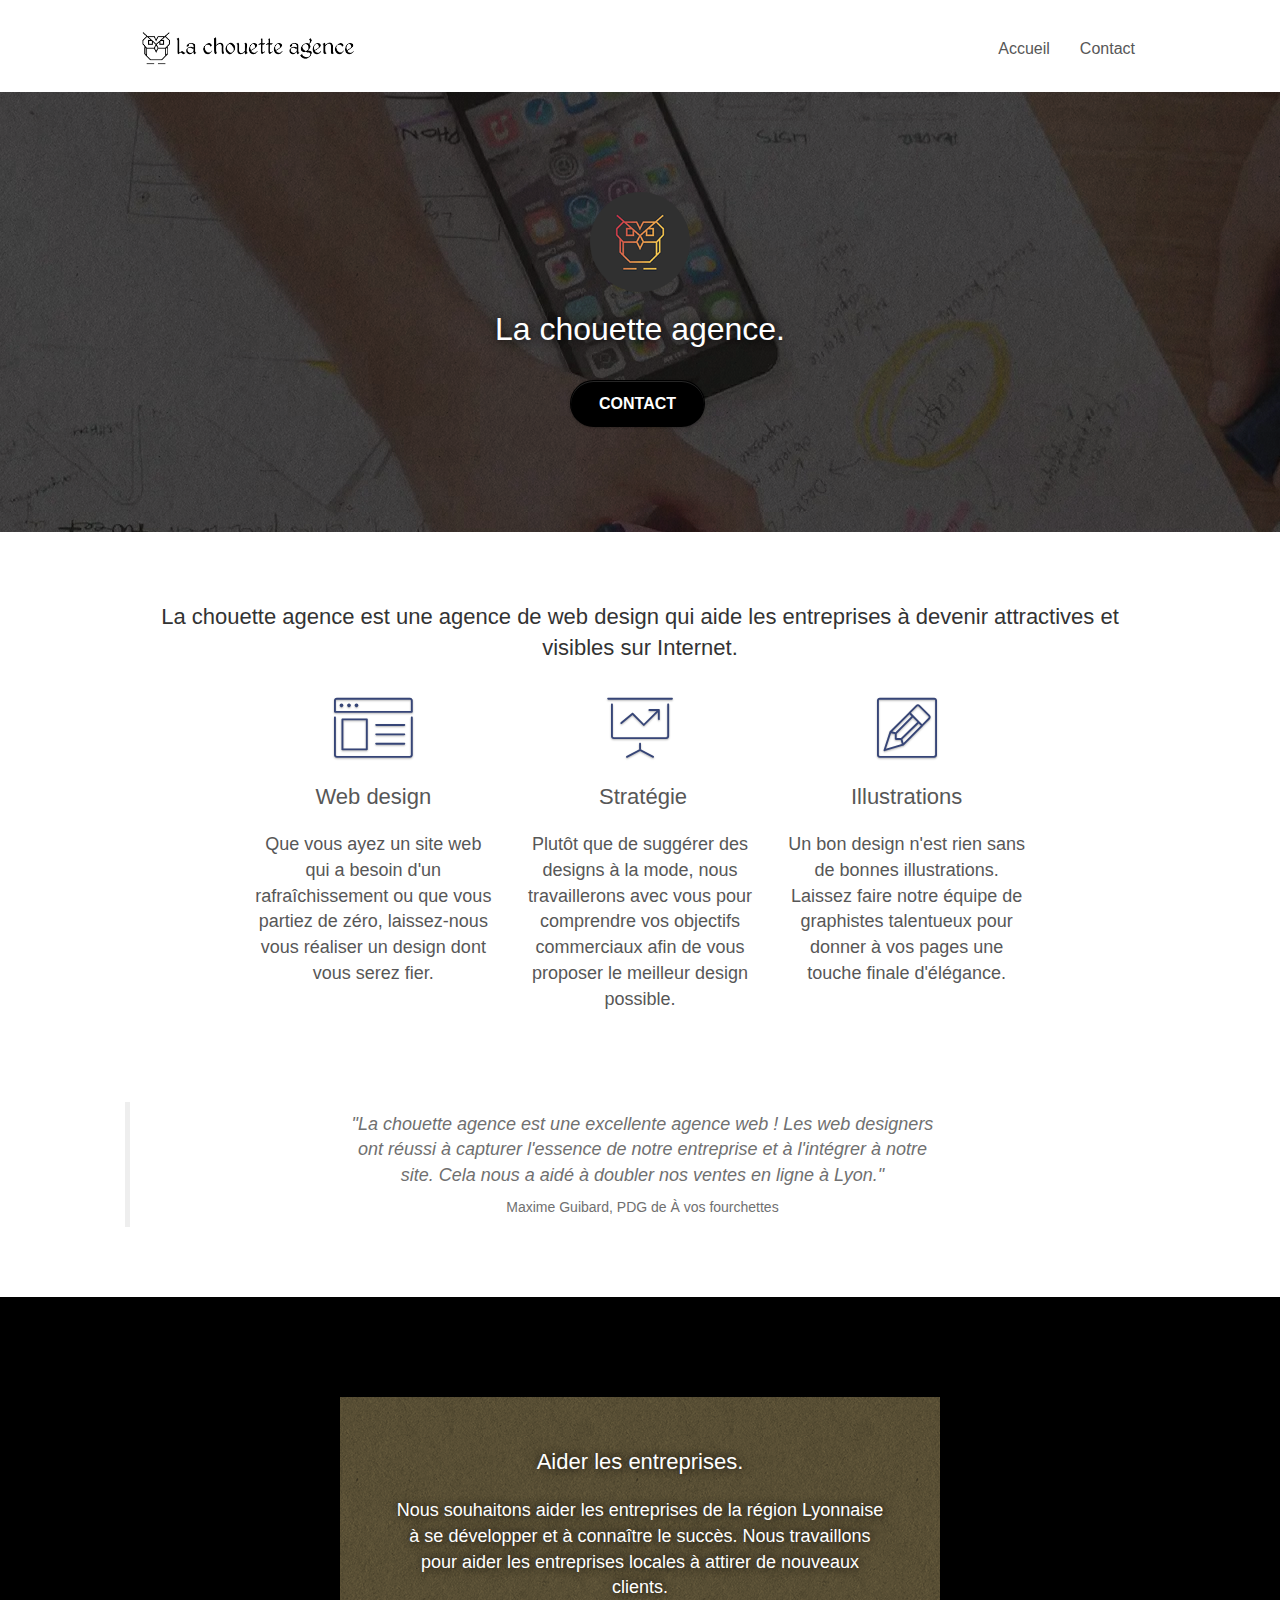
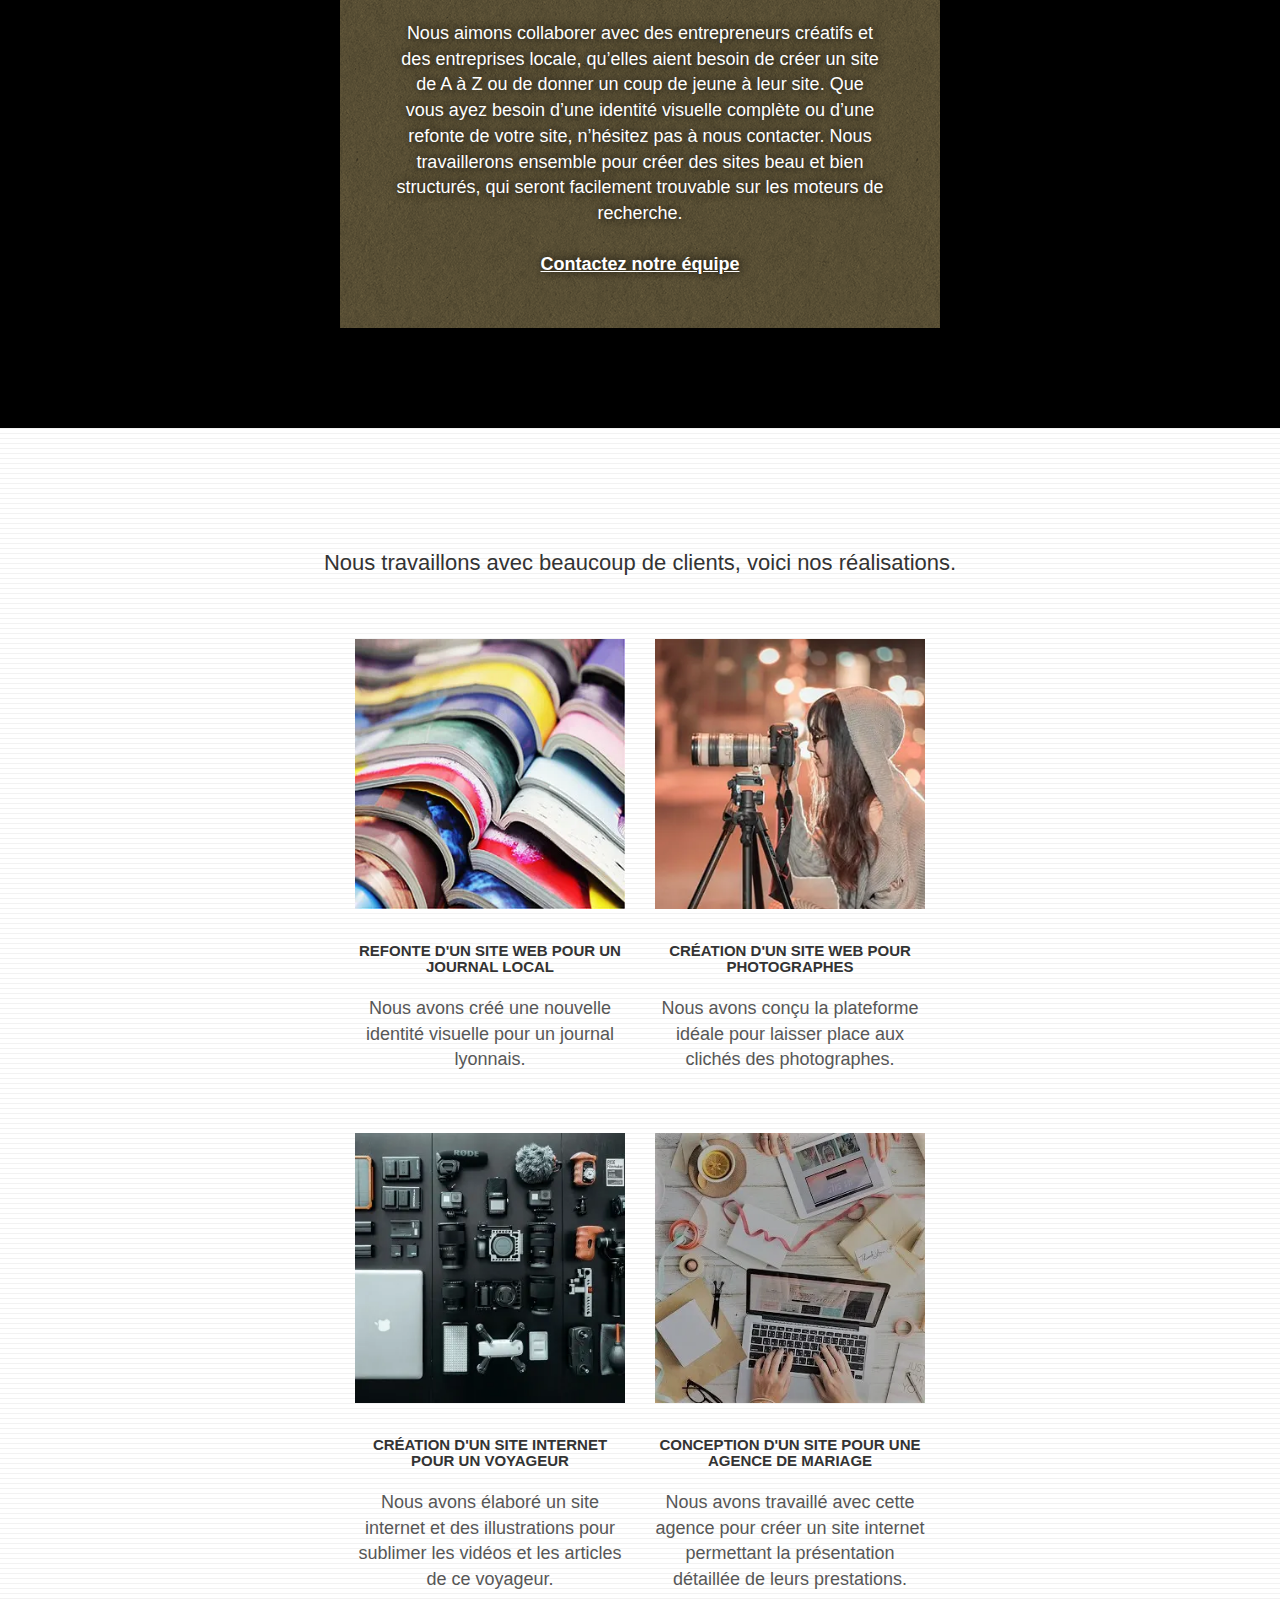
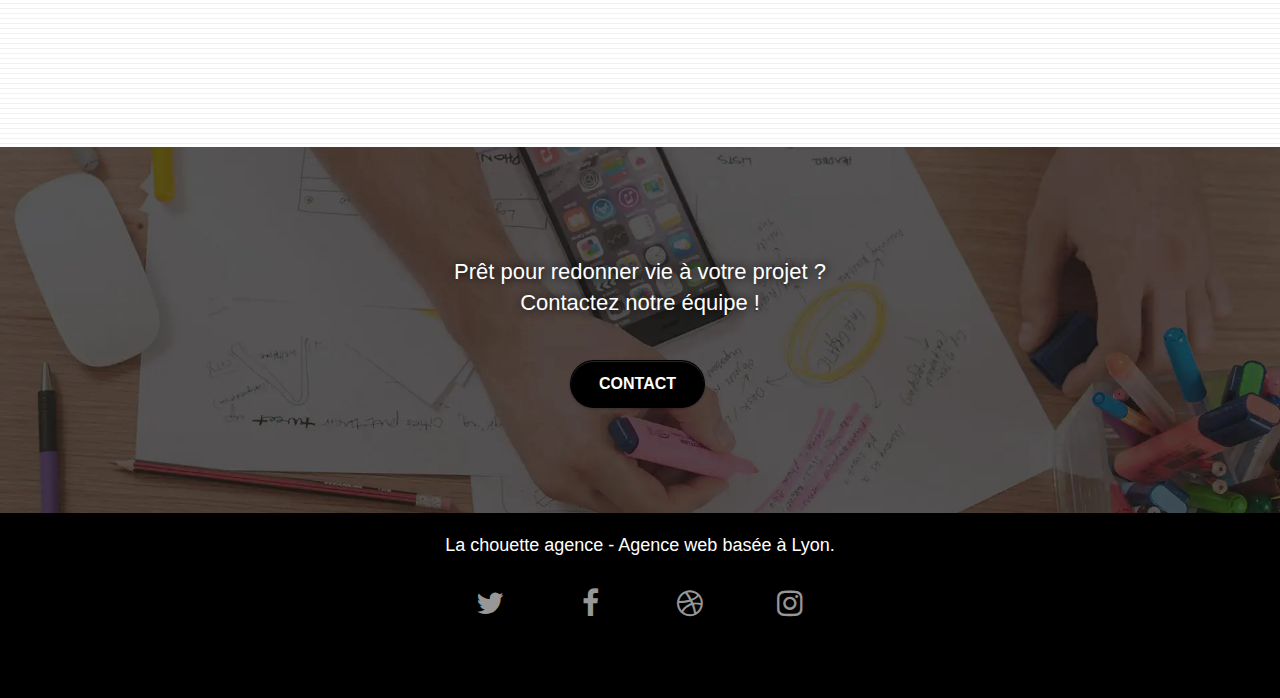
<file: index.html>
<!doctype html>
<html lang="fr">
<head>
    <meta charset="utf-8">
    <!-- Ajout balise meta robots -->
	<meta name="robots" content="index, follow">

	<!-- Ajout des description avec "mot clé" -->
	<meta name="description" content="Entreprise de web design à Lyon">
    <meta name="viewport" content="width=device-width, initial-scale=1.0, viewport-fit=cover">
    <link rel="shortcut icon" type="image/png" href="favicon.jpg">
    
	<link rel="stylesheet" type="text/css" href="./css/bootstrap.min.css">
	<link rel="stylesheet" type="text/css" href="style.min.css">
	<link rel="stylesheet" type="text/css" href="./css/font-awesome.min.css">
	<link rel="stylesheet" type="text/css" href="./css/et-line.min.css">
	
    
	<script src="./js/jquery-2.1.0.min.js"></script>
	<script src="./js/bootstrap.min.js"></script>
	<script src="./js/blocs.min.js"></script>
	<script src="./js/jquery.touchSwipe.min.js" defer></script> <!-- defer : différer l'exécution à la fin du chargement du document. -->
	<script src="./js/gmaps.min.js"></script>

<!-- Ajout du titire avec le "mot clé" principal -->
    <title>La chouette agence - Entreprise web design à Lyon</title>

    
<!-- Analytics -->
<!-- Global site tag (gtag.js) - Google Analytics -->
	<script async src="https://www.googletagmanager.com/gtag/js?id=UA-54516992-1"></script>
	<script>
		window.dataLayer = window.dataLayer || [];
		function gtag(){dataLayer.push(arguments);}
		gtag('js', new Date());

		gtag('config', 'UA-54516992-1');
	</script>

<!-- Analytics END -->
    
</head>
<body>
	<!-- Principal conteneur -->
	<div class="page-container">	
			<!-- bloc-0 -->
			<header class="bloc bgc-white l-bloc" id="bloc-0">
				<div class="container bloc-sm">

					<nav class="navbar row" >
						<div class="navbar-header">
							<a class="navbar-brand" href="index.html"><img src="img/la-chouette-agence.png" alt="logo de l'agence" height="40" /></a>
							<button   type="button" class="ui-navbar-toggle navbar-toggle" data-toggle="collapse" data-target=".navbar-1">
								<span class="sr-only">Toggle navigation</span>
								<span class="icon-bar"></span>
								<span class="icon-bar"></span>
								<span class="icon-bar"></span>
							</button>
						</div>
						<div class="collapse navbar-collapse navbar-1 special-dropdown-nav">
							<nav>
								<ul class="site-navigation nav navbar-nav">
									<li>
										<a href="index.html">Accueil</a>
									</li>
									<li>
										<a href="contact.html">Contact</a>
									</li>
								</ul>
							</nav>
						</div>
					</nav>
				</div>
			</header>
			<!-- bloc-0 END -->
			<main>
				<!-- bloc-1-presentation -->
				<div class="bloc bgc-dark-slate-blue bg-banniere d-bloc bg-t-edge bloc-bg-texture texture-paper b-parallax" id="bloc-1-hero">
					<section>
						<div class="container bloc-lg">
							<div class="row tight-width-whitespace">
								<div class="col-sm-12">
									<img src="img/logo.png" class="center-block image-resize-mode" width="100" alt="Logo de La chouette agence" />
									<h1 tabindex="0" class="text-center hero-bloc-text tc-white ">
										La chouette agence.
									</h1>
									<div tabindex="1" class="text-center">
										<a href="contact.html" class="btn btn-lg btn-clean btn-rd cta-hero btn-atomic-tangerine" id="cta-hero">Contact</a>
									</div>
								</div>
							</div>
						</div>
					</section>
				</div>
				<!-- bloc-1-presentation END -->

				<!-- bloc-2-services -->
				<div class="bloc bgc-white l-bloc" id="bloc-2-services">
					<section>
						<div class="container bloc-md">
							<div class="row">
								<div class="col-sm-12 text-center">
									<h2 tabindex="3" class="titre1">
										La chouette agence est une agence de web design qui aide les entreprises à devenir attractives et visibles sur Internet.
									</h2>
								</div>
							</div>
							<div class="row voffset-lg med-width-whitespace">
								<article>
									<div class="col-sm-4">
										<div class="text-center">
											<span class="et-icon-browser sm-shadow icon-dark-slate-blue icons icon-lg"></span>
										</div>
										<h2 tabindex="4" class="mg-md text-center">
											Web design
										</h2>
										<p tabindex="5" class="text-center ">
											Que vous ayez un site web qui a besoin d'un rafraîchissement ou que vous partiez de zéro, laissez-nous vous réaliser un design dont vous serez fier.
										</p>
									</div>
								</article>
								<article>
									<div class="col-sm-4">
										<div class="text-center">
											<span class="et-icon-presentation sm-shadow icon-dark-slate-blue icons icon-lg"></span>
										</div>
										<h2 tabindex="6" class="mg-md text-center">
											&nbsp;Stratégie
										</h2>
										<p tabindex="7" class="text-center ">
											Plutôt que de suggérer des designs à la mode, nous travaillerons avec vous pour comprendre vos objectifs commerciaux afin de vous proposer le meilleur design possible.<br>
										</p>
									</div>
								</article>
								<article>
									<div class="col-sm-4">
										<div class="text-center">
											<span class="et-icon-edit sm-shadow icon-dark-slate-blue icons icon-lg"></span>
										</div>
										<h2 tabindex="8" class="mg-md text-center">
											Illustrations
										</h2>
										<p tabindex="9" class="text-center ">
											Un bon design n'est rien sans de bonnes illustrations. Laissez faire notre équipe de graphistes talentueux pour donner à vos pages une touche finale d'élégance.
										</p>
									</div>
								</article>
							</div>
							<blockquote class="row voffset-lg voffset">
								<div class="col-xs-12 col-md-8 col-md-offset-2 text-center">
									<div tabindex="10" class="citation">
										"La chouette agence est une excellente agence web ! Les web designers ont réussi à capturer l'essence de notre entreprise et à l'intégrer à notre site. Cela nous a aidé à doubler nos ventes en ligne à Lyon."
									</div>
									<div  tabindex="11" class="citation-source">
										Maxime Guibard, PDG de À vos fourchettes
									</div>

								</div>
							</blockquote>
						</div>
					</section>
				</div>
				<!-- bloc-2-services END -->

				<!-- bloc-3-what-i-do -->
				<div class="bloc tc-white bgc-atomic-tangerine bg-presentation d-bloc bloc-bg-texture texture-paper b-parallax" id="bloc-3-what-i-do">
					<article>
						<div class="container bloc-lg">
							<div class="row tight-width-whitespace black-background">
								<div class="col-sm-12">
									<h2 tabindex="12" class="mg-md text-center tc-white">
										Aider les entreprises.
									</h2>
									<p tabindex="13" class="mg-md text-center tc-white">
										Nous souhaitons aider les entreprises de la région Lyonnaise à se développer et à connaître le succès. Nous travaillons pour aider les entreprises locales à attirer de nouveaux clients.<br>
									</p>
									<p tabindex="14" class="text-center white">
										Nous aimons collaborer avec des entrepreneurs créatifs et des entreprises locale, qu’elles aient besoin de créer un site de A à Z ou de donner un coup de jeune à leur site. Que vous ayez besoin d’une identité visuelle complète ou d’une refonte de votre site, n’hésitez pas à nous contacter. Nous travaillerons ensemble pour créer des sites beau et bien structurés, qui seront facilement trouvable sur les moteurs de recherche. <br><br><a class="ltc-white bold-link" href="contact.html">Contactez notre équipe</a><br>
									</p>
								</div>
							</div>
						</div>
					</article>
				</div>
				<!-- bloc-3-what-i-do END -->

				<!-- bloc-4-portfolio -->
				<div class="bloc bgc-white bg-lines-h2-bg bg-repeat l-bloc" id="bloc-4-portfolio">
					<section>
						<div class="container bloc-lg">
							<div class="row">
								<div class="col-sm-12 text-center">
									<h2 tabindex="15" class="titre1">
										Nous travaillons avec beaucoup de clients, voici nos réalisations.
									</h2>
								</div>
							</div>
							<div class="row tight-width-whitespace portfolio-row">
								<div class="col-sm-6">
									<article>
										<a tabindex="16" href="#" data-lightbox="img/1.webp" data-gallery-id="gallery-1" data-caption="Refonte d'un site web pour un journal local" data-frame="snapshot-lb"><img src="img/1.webp" alt="photo de livres" class="img-responsive portfolio-thumb" /></a>
										<h3 tabindex="17" class="mg-md text-center">
											Refonte d'un site web pour un journal local
										</h3>
										<p tabindex="18" class="text-center">
											Nous avons créé une nouvelle identité visuelle pour un journal lyonnais.
										</p>
									</article>
								</div>
								<div class="col-sm-6">
									<article>
										<a tabindex="19" href="#" data-lightbox="img/2.webp" data-gallery-id="gallery-1" data-caption="Création d'un site web pour photographes" data-frame="snapshot-lb"><img src="img/2.webp" class="img-responsive portfolio-thumb" alt="photo d'une photographe" /></a>
										<h3 tabindex="20" class="mg-md text-center">
											Création d'un site web pour photographes
										</h3>
										<p tabindex="21" class="text-center">
											Nous avons conçu la plateforme idéale pour laisser place aux clichés des photographes.
										</p>
									</article>
								</div>
							</div>
							<div class="row tight-width-whitespace portfolio-row">
								<div class="col-sm-6">
									<article>
										<a tabindex="22" href="#" data-lightbox="img/3.webp" data-gallery-id="gallery-1" data-caption="Création d'un site internet pour un voyageur" data-frame="snapshot-lb"><img src="img/3.webp" class="img-responsive portfolio-thumb" alt="photo de matériel pour reportage"/></a>
										<h3 tabindex="23" class="mg-md text-center">
											Création d'un site internet pour un voyageur
										</h3>
										<p tabindex="24" class="text-center">
											Nous avons élaboré un site internet et des illustrations pour sublimer les vidéos et les articles de ce voyageur.
										</p>
									</article>
								</div>
								<div class="col-sm-6">
									<a tabindex="25" href="#" data-lightbox="img/4.webp" data-gallery-id="gallery-1" data-caption="Conception d'un site pour une agence de mariage" data-frame="snapshot-lb"><img src="img/4.webp" class="img-responsive portfolio-thumb" alt="photo d'ordinateur portable et d'une tasse de café" /></a>
									<h3 tabindex="26" class="mg-md text-center">
										Conception d'un site pour une agence de mariage
									</h3>
									<p tabindex="27" class="text-center">
										Nous avons travaillé avec cette agence pour créer un site internet permettant la présentation détaillée de leurs prestations.
									</p>
								</div>
							</div>
						</div>
					</section>
				</div>
				<!-- bloc-4-portfolio END -->

				<!-- bloc-5-cta -->
				<div class="bloc bgc-dark-slate-blue bg-banniere d-bloc bloc-bg-texture" id="bloc-5-cta">
					<section>
						<div class="container bloc-lg">
							<div class="row">
								<div class="col-sm-12">
									<h2 tabindex="28" class="mg-md text-center tc-white">
										Prêt pour redonner vie à votre projet ?<br>Contactez notre équipe !
									</h2>
								</div>
								<div class="col-sm-12 text-center">
									<a tabindex="29" href="contact.html" class="btn btn-atomic-tangerine btn-clean btn-rd btn-lg cta-hero">Contact</a>
								</div>
							</div>
						</div>
					</section>
				</div>
			</main>
				<!-- bloc-5-cta END -->

		<!-- Footer - bloc-8 -->
		<footer class="bloc bgc-atomic-tangerine d-bloc" id="bloc-8">
			<div class="container bloc-sm">
				<div class="row">
					<div class="col-sm-12">
						<p tabindex="30" class="text-center white">
							La chouette agence - Agence web basée à Lyon.<br>
						</p>
						<div class="row row-no-gutters social">
							<div class="col-sm-3">
								<div class="text-center">
									<a tabindex="31" class="social" href="index.html"><span class="fa fa-twitter icon-md"></span></a>
								</div>
							</div>
							<div class="col-sm-3">
								<div class="text-center">
									<a tabindex="32" class="social" href="index.html"><span class="fa fa-facebook icon-md"></span></a>
								</div>
							</div>
							<div class="col-sm-3">
								<div class="text-center">
									<a tabindex="33" class="social" href="index.html"><span class="fa fa-dribbble icon-md"></span></a>
								</div>
							</div>
							<div class="col-sm-3">
								<div class="text-center">
									<a tabindex="34" class="social" href="index.html"><span class="fa fa-instagram icon-md"></span></a>
								</div>
							</div>
						</div>
						
					</div>
				</div>
			</div>
		</footer>
	<!-- Footer - bloc-8 END -->

	</div>
	<!-- Principal conteneur END -->
		

</body>
</html>
</file>
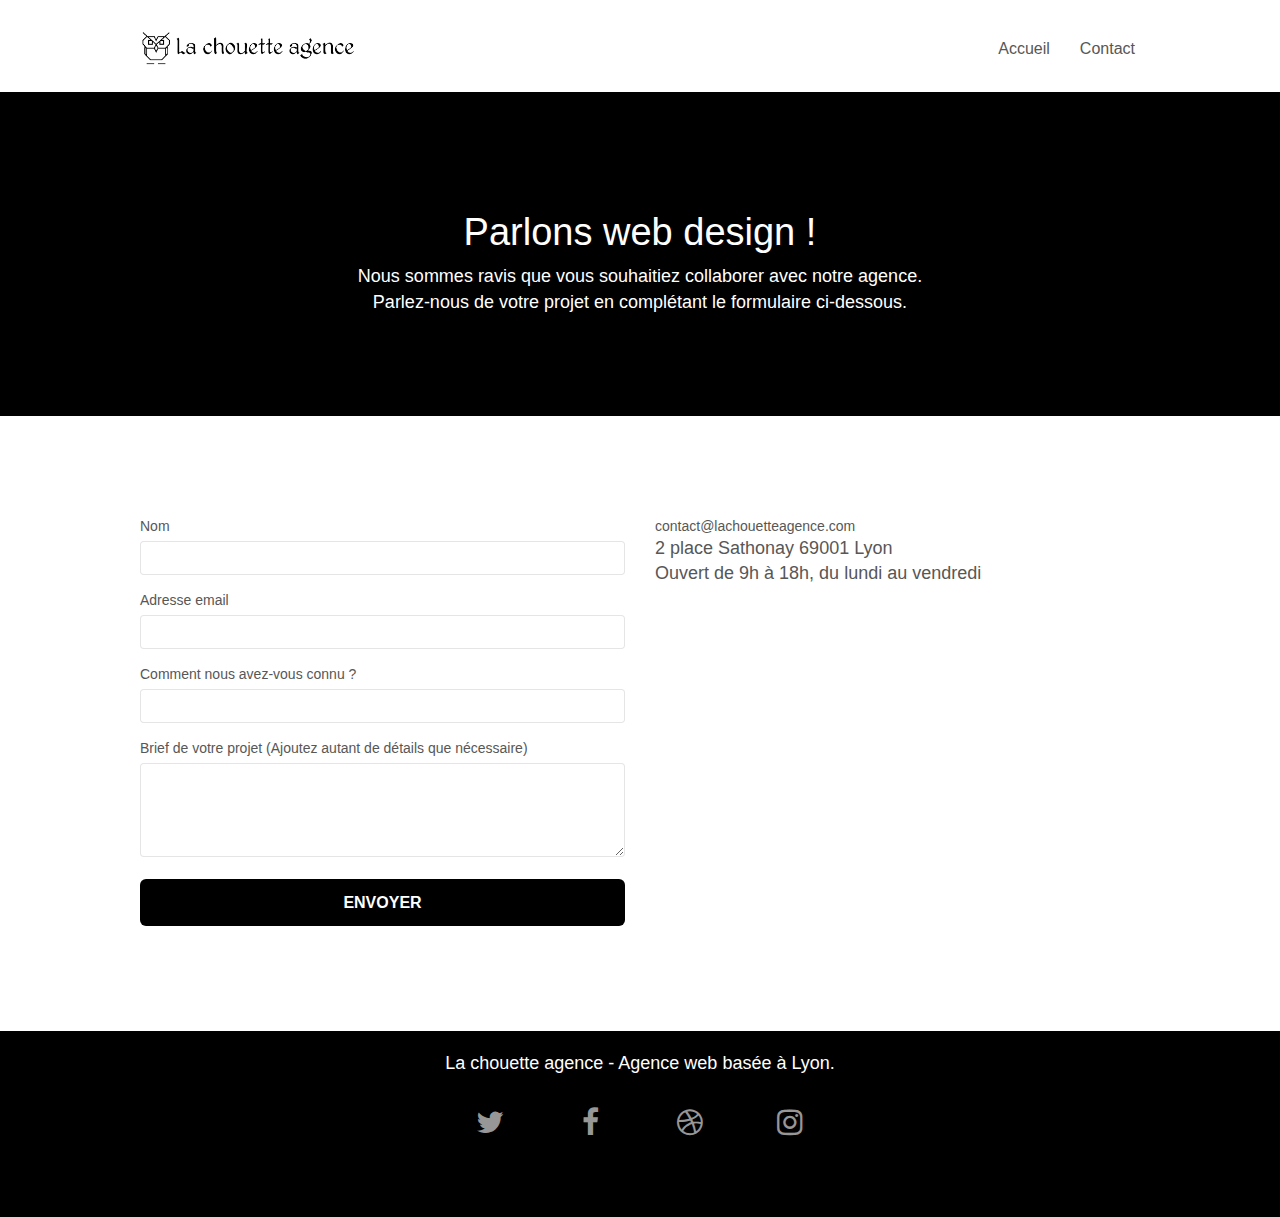
<file: contact.html>
<!doctype html>
<html lang="fr">
<head>
    <meta charset="utf-8">
    <meta name="description" content="Contactez La Chouette Agence">
    <meta name="viewport" content="width=device-width, initial-scale=1.0, viewport-fit=cover">
    <link rel="shortcut icon" type="image/png" href="favicon.jpg">
    
	<link rel="stylesheet" type="text/css" href="./css/bootstrap.min.css">
	<link rel="stylesheet" type="text/css" href="style.min.css">
	<link rel="stylesheet" type="text/css" href="./css/font-awesome.min.css">
	<link rel="stylesheet" type="text/css" href="./css/et-line.min.css">
	
    
	<script src="./js/jquery-2.1.0.min.js"></script>
	<script src="./js/bootstrap.min.js"></script>
	<script src="./js/blocs.min.js"></script>
	<script src="./js/jqBootstrapValidation.min.js"></script>
	<script src="./js/formHandler.min.js"></script>

    <title>Contact</title>

    
<!-- Analytics -->
 
<!-- Analytics END -->
    
</head>
<body>
<!-- Principal conteneur -->
	<div class="page-container">
			
		<!-- bloc-0 -->
		<header class="bloc bgc-white l-bloc " id="bloc-0">

			<div tabindex="0" class="container bloc-sm">

				<nav class="navbar row">
					<div class="navbar-header">
						<a class="navbar-brand" href="index.html"><img src="img/la-chouette-agence.png" alt="Logo représentant une chouette" height="40" /></a>
						<button id="nav-toggle" type="button" class="ui-navbar-toggle navbar-toggle" data-toggle="collapse" data-target=".navbar-1">
							<span class="sr-only">Toggle navigation</span><span class="icon-bar"></span><span class="icon-bar"></span><span class="icon-bar"></span>
						</button>
					</div>
					<div class="collapse navbar-collapse navbar-1 special-dropdown-nav">
						<ul class="site-navigation nav navbar-nav">
							<li>
								<a href="index.html">Accueil</a>
							</li>
							<li>
								<a href="contact.html">Contact</a>
							</li>
						</ul>
					</div>
				</nav>
			</div>
		</header>
			<!-- bloc-0 END -->

			<!-- bloc-6 -->
		<main>
			<div class="bloc bg-dots-bg bg-repeat bgc-atomic-tangerine d-bloc bloc-bg-texture texture-paper" id="bloc-6">
				<div class="container bloc-lg">
					<div class="row">
						<article>
							<div class="col-sm-12">
								<h1 tabindex="1" class="text-center hero-bloc-text tc-white">
									Parlons web design !
								</h1>
								<p tabindex="2" class="text-center mg-lg tc-white tight-width-whitespace">
									Nous sommes ravis que vous souhaitiez collaborer avec notre agence.<br>
									Parlez-nous de votre projet en complétant le formulaire ci-dessous.
								</p>
							</div>
						</article>
					</div>
				</div>
			</div>
			<!-- bloc-6 END -->

			<!-- bloc-7 -->
			<div class="bloc bgc-white l-bloc" id="bloc-7">
				<div class="container bloc-lg">
					<div class="row">
						<div class="col-sm-6">
							<form id="form_1" novalidate data-success-msg="Your message has been sent." data-fail-msg="Sorry it seems that our mail server is not responding, Sorry for the inconvenience!">
								<div class="form-group">
									<label tabindex="3">
										Nom
									</label>
									<input tabindex="4" id="name" class="form-control" required />
								</div>
								<div class="form-group">
									<label tabindex="5">
										Adresse email
									</label>
									<input tabindex="6" id="email" class="form-control" type="email" required />
								</div>
								<div class="form-group">
									<label tabindex="7">
										Comment nous avez-vous connu ?
									</label>
									<input tabindex="8" class="form-control" type="text" required id="input_504" />
								</div>
								<div class="form-group">
									<label tabindex="9">
										Brief de votre projet (Ajoutez autant de détails que nécessaire)<br>
									</label>
									<textarea tabindex="10" id="message" class="form-control" rows="4" cols="50" required></textarea>
								</div> 
								<button tabindex="11" class="bloc-button btn btn-lg btn-block cta-hero btn-atomic-tangerine" type="submit">
									Envoyer
								</button>
							</form>
						</div>
						<div class="col-sm-6">
								<address>
									<a tabindex="12" href="contact@lachouetteagence.com"> contact@lachouetteagence.com</a><br>
									<p tabindex="13">
										2 place Sathonay 69001 Lyon<br>
										Ouvert de 9h à 18h, du lundi au vendredi<br>
									</p>
								</address>					
						</div>
					</div>
				</div>
			</div>
			<!-- bloc-7 END -->

			<!-- ScrollToTop Button -->
			<a class="bloc-button btn btn-d scrollToTop" onclick="scrollToTarget('1')"><span class="fa fa-chevron-up"></span></a>
			<!-- ScrollToTop Button END-->
		</main>

			<!-- Footer - bloc-8 -->
			<footer class="bloc bgc-atomic-tangerine d-bloc" id="bloc-8">
				<div class="container bloc-sm">
					<div class="row">
						<div class="col-sm-12">
							<p tabindex="14" class="text-center white">
								La chouette agence - Agence web basée à Lyon.<br>
							</p>
							<div class="row row-no-gutters social">
								<div class="col-sm-3">
									<div class="text-center">
										<a tabindex="15" class="social" href="index.html"><span class="fa fa-twitter icon-md"></span></a>
									</div>
								</div>
								<div class="col-sm-3">
									<div class="text-center">
										<a tabindex="16" class="social" href="index.html"><span class="fa fa-facebook icon-md"></span></a>
									</div>
								</div>
								<div class="col-sm-3">
									<div class="text-center">
										<a tabindex="17" class="social" href="index.html"><span class="fa fa-dribbble icon-md"></span></a>
									</div>
								</div>
								<div class="col-sm-3">
									<div class="text-center">
										<a tabindex="18" class="social" href="index.html"><span class="fa fa-instagram icon-md"></span></a>
									</div>
								</div>
							</div>
							
						</div>
					</div>
				</div>
		</footer>
		<!-- Footer - bloc-8 END -->

	</div>
	<!-- Principal conteneur END -->
		

</body>
</html>
</file>
<file: style.min.css>
body{margin:0;padding:0;background:#fff;overflow-x:hidden;-webkit-font-smoothing:antialiased;-moz-osx-font-smoothing:grayscale}a,button{transition:all .3s ease-in-out;outline:0!important}a:hover{text-decoration:none;cursor:pointer}#page-loading-blocs-notifaction{position:fixed;top:0;bottom:0;width:100%;z-index:100000;background:#fff url(img/pageload-spinner.gif) no-repeat center center}.bloc{width:100%;clear:both;background:50% 50% no-repeat;padding:0 50px;-webkit-background-size:cover;-moz-background-size:cover;-o-background-size:cover;background-size:cover;position:relative}.bloc .container{padding-left:0;padding-right:0}.bloc-lg{padding:100px 50px}.bloc-md{padding:50px}.bloc-sm{padding:20px 50px}.bg-b-edge,.bg-bl-edge,.bg-br-edge,.bg-center,.bg-l-edge,.bg-r-edge,.bg-repeat,.bg-t-edge,.bg-tl-edge,.bg-tr-edge{-webkit-background-size:auto!important;-moz-background-size:auto!important;-o-background-size:auto!important;background-size:auto!important}.bg-repeat{background:repeat}.bg-t-edge{background:top no-repeat}.bloc-bg-texture::before{content:"";background-size:2px 2px;position:absolute;top:0;bottom:0;left:0;right:0}.texture-paper::before{background:url(img/texture-paper.png);background-size:280px 280px}.b-parallax{background-attachment:fixed}.d-bloc{color:rgba(255,255,255,.7)}.d-bloc button:hover{color:rgba(255,255,255,.9)}.d-bloc .icon-round,.d-bloc .icon-rounded,.d-bloc .icon-semi-rounded-a,.d-bloc .icon-semi-rounded-b,.d-bloc .icon-square{border-color:rgba(255,255,255,.9)}.d-bloc .divider-h span{border-color:rgba(255,255,255,.2)}.d-bloc .a-btn,.d-bloc .navbar a,.d-bloc .navbar-brand,.d-bloc a .icon-lg,.d-bloc a .icon-md,.d-bloc a .icon-sm,.d-bloc a .icon-xl,.d-bloc h1 a,.d-bloc h2 a,.d-bloc h3 a,.d-bloc h4 a,.d-bloc h5 a,.d-bloc h6 a,.d-bloc p a{color:rgba(255,255,255,.6);padding:0 10px 0 10px}.d-bloc .a-btn:hover,.d-bloc .navbar a:hover,.d-bloc .navbar-brand:hover,.d-bloc a:hover .icon-lg,.d-bloc a:hover .icon-md,.d-bloc a:hover .icon-sm,.d-bloc a:hover .icon-xl,.d-bloc h1 a:hover,.d-bloc h2 a:hover,.d-bloc h3 a:hover,.d-bloc h4 a:hover,.d-bloc h5 a:hover,.d-bloc h6 a:hover,.d-bloc p a:hover{color:#fff}.d-bloc .navbar-toggle .icon-bar{background:#fff}.d-bloc .btn-wire,.d-bloc .btn-wire:hover{color:#fff;border-color:#fff}.d-bloc .panel{color:rgba(0,0,0,.5)}.d-bloc .panel button:hover{color:rgba(0,0,0,.7)}.d-bloc .panel icon{border-color:rgba(0,0,0,.7)}.d-bloc .panel .divider-h span{border-color:rgba(0,0,0,.1)}.d-bloc .panel .a-btn{color:rgba(0,0,0,.6)}.d-bloc .panel .a-btn:hover{color:#000}.d-bloc .panel .btn-wire,.d-bloc .panel .btn-wire:hover{color:rgba(0,0,0,.7);border-color:rgba(0,0,0,.3)}.d-bloc .panel,.l-bloc{color:rgba(0,0,0,.5)}.d-bloc .panel button:hover,.l-bloc button:hover{color:rgba(0,0,0,.7)}.l-bloc .icon-round,.l-bloc .icon-rounded,.l-bloc .icon-semi-rounded-a,.l-bloc .icon-semi-rounded-b,.l-bloc .icon-square{border-color:rgba(0,0,0,.7)}.d-bloc .panel .divider-h span,.l-bloc .divider-h span{border-color:rgba(0,0,0,.1)}.d-bloc .panel .a-btn,.l-bloc .a-btn,.l-bloc .navbar a,.l-bloc .navbar-brand,.l-bloc a .icon-lg,.l-bloc a .icon-md,.l-bloc a .icon-sm,.l-bloc a .icon-xl,.l-bloc h1 a,.l-bloc h2 a,.l-bloc h3 a,.l-bloc h4 a,.l-bloc h5 a,.l-bloc h6 a,.l-bloc p a{color:rgba(0,0,0,.6)}.d-bloc .panel .a-btn:hover,.l-bloc .a-btn:hover,.l-bloc .navbar a:hover,.l-bloc .navbar-brand:hover,.l-bloc a:hover .icon-lg,.l-bloc a:hover .icon-md,.l-bloc a:hover .icon-sm,.l-bloc a:hover .icon-xl,.l-bloc h1 a:hover,.l-bloc h2 a:hover,.l-bloc h3 a:hover,.l-bloc h4 a:hover,.l-bloc h5 a:hover,.l-bloc h6 a:hover,.l-bloc p a:hover{color:#000}.l-bloc .navbar-toggle .icon-bar{color:rgba(0,0,0,.6)}.d-bloc .panel .btn-wire,.d-bloc .panel .btn-wire:hover,.l-bloc .btn-wire,.l-bloc .btn-wire:hover{color:rgba(0,0,0,.7);border-color:rgba(0,0,0,.3)}.voffset{margin-top:30px}.voffset-lg{margin-top:80px}.row-no-gutters{margin-right:0;margin-left:0}.row.row-no-gutters>[class*=" col-"],.row.row-no-gutters>[class^=col-]{padding-right:0;padding-left:0}#bloc-1-hero h1{font-size:32px}.navbar{margin-bottom:0;z-index:1}.navbar-brand{height:auto;padding:3px 15px;font-size:25px;font-weight:400;font-weight:600;line-height:44px}.navbar-brand img{max-height:200px;margin:0 5px 0 0;display:inline}.navbar-brand img[src$=svg]{min-width:100px}.nav-center .navbar-brand img{margin:0}.navbar .nav{padding-top:2px;margin-right:-16px;float:right;z-index:1}.nav>li{float:left;margin-top:4px;font-size:16px}.navbar-nav .open .dropdown-menu>li>a{text-align:inherit}.nav>li a:focus,.nav>li a:hover{background:0 0}.navbar-toggle{margin:10px 10px 0 0;border:0}.navbar-toggle:hover{background:0 0!important}.navbar-toggle .icon-bar{background-color:rgba(0,0,0,.5);width:26px}.nav-invert .navbar .nav{float:left}.nav-invert .navbar-brand,.nav-invert .navbar-header{float:right;position:relative;z-index:2}@media (min-width:768px){.site-navigation{position:absolute;top:50%;right:20px;transform:translate(0,-50%);-webkit-transform:translateY(-50%)}.nav>li .dropdown-menu a,.nav>li .dropdown-menu a:hover{color:#484848}.nav-invert .site-navigation{left:0;right:0}.nav-center{text-align:center}.nav-center .navbar-header{width:100%}.nav-center .nav>li,.nav-center .navbar-brand,.nav-center .navbar-header{float:none;display:inline-block}.nav-center .site-navigation{position:relative;width:100%;right:0;margin-right:0;margin-top:20px}.nav-center.mini-nav .navbar-toggle{float:none;margin:10px auto 0}}.nav>li>.dropdown a{background:0 0!important;display:block;padding:14px 15px}nav .caret{margin:0 5px}.dropdown-menu .dropdown-menu{top:-8px;left:100%}.dropdown-menu .dropmenu-flow-right{top:100%;left:0;margin-left:-1px;border-top-left-radius:0;border-top-right-radius:0}.dropdown-menu .dropdown span{border:4px solid #000;border-top-color:transparent;border-right-color:transparent;border-bottom-color:transparent;margin:6px -5px 0 0!important;float:right}.mg-md{margin-top:10px;margin-bottom:20px}.mg-lg{margin-top:10px;margin-bottom:40px}.btn{margin:0 5px 5px 0}.btn.pull-right{margin:0 0 5px 5px}.btn-d,.btn-d:focus,.btn-d:hover{color:#fff;background:rgba(0,0,0,.3)}button{outline:0!important}.btn-rd{border-radius:40px}.btn-clean{border:1px solid rgba(0,0,0,.08);border-bottom-color:rgba(0,0,0,.1);text-shadow:0 1px 0 rgba(0,0,1,.1);box-shadow:0 1px 3px rgba(0,0,1,.25),inset 0 1px 0 0 rgba(255,255,255,.15)}.icon-md{font-size:30px!important}.icon-lg{font-size:60px!important}.sm-shadow{text-shadow:0 1px 2px rgba(0,0,0,.3)}.panel-sq,.panel-sq .panel-footer,.panel-sq .panel-heading{border-radius:0}.panel-rd{border-radius:30px}.panel-rd .panel-heading{border-radius:29px 29px 0 0}.panel-rd .panel-footer{border-radius:0 0 29px 29px}.form-control{border-color:rgba(0,0,0,.1);box-shadow:none}.scrollToTop{width:40px;height:40px;position:fixed;bottom:20px;right:20px;opacity:0;z-index:500;transition:all .3s ease-in-out}.scrollToTop span{margin-top:6px}.showScrollTop{font-size:14px;opacity:1}a[data-lightbox]{position:relative;display:flex;justify-content:center;text-align:center}a[data-lightbox]:hover::before{content:"+";font-family:HelveticaNeue-Light,"Helvetica Neue Light","Helvetica Neue",Helvetica,Arial;font-size:32px;width:50px;height:50px;margin-left:-25px;border-radius:50%;background:rgba(0,0,0,.6);color:#fff;font-weight:100;z-index:1;position:absolute;top:50%;transform:translateY(-50%);-webkit-transform:translateY(-50%)}a[data-lightbox]:hover img{opacity:.6;-webkit-animation-fill-mode:none;animation-fill-mode:none}#lightbox-modal{display:flex;align-items:center}#lightbox-modal .modal-dialog{width:90%;max-width:900px;margin:0 auto 0}#lightbox-modal .modal-dialog img{max-height:90vh;margin:0 auto}.lightbox-caption{padding:20px;color:#fff;background:rgba(0,0,0,.5);position:relative;bottom:5px;top:10px}.close-lightbox{color:#fff;font-size:30px;position:absolute;top:20px;right:20px;z-index:20;background:rgba(0,0,0,.5);border:none;line-height:30px;padding:0 9px 5px;opacity:.3}.close-lightbox:hover,.next-lightbox:hover,.prev-lightbox:hover{opacity:1;color:#fff}.next-lightbox,.prev-lightbox{font-size:20px;color:rgba(255,255,255,.9);background:rgba(0,0,0,.5);transition:all .2s ease-in-out;position:absolute;top:45%;z-index:1;opacity:.4}.next-lightbox{padding:6px 8px 1px 13px;right:25px}.prev-lightbox{padding:6px 13px 1px 10px;left:25px}.snapshot-lb .modal-body{padding-bottom:45px}.snapshot-lb .lightbox-caption{padding:0;color:rgba(0,0,0,.5);background:0 0}.btn,a,h1,h2,h3,h4,h5,h6,label,p{font-family:helvetica;font-weight:400;color:#575757!important}.container{max-width:1000px}.hero-bloc-text{font-size:38px}.hero-bloc-text-sub{font-size:36px}.statement-bloc-text{line-height:26px;font-style:italic;font-size:20px;text-align:center;font-weight:lighter;max-width:520px;margin:auto auto auto auto}p{font-size:18px}.tight-width-whitespace{max-width:600px;margin:auto auto auto auto}.h1{font-size:20px;font-family:"Open Sans"}.cta-hero{margin-top:22px;color:#fff!important;text-transform:uppercase;padding:12px 28px 12px 28px;font-size:16px;font-weight:700}.social{max-width:400px;margin:auto auto auto auto;display:flex;justify-content:center;padding:10px 0 30px 0}h2{font-size:22px;line-height:1.4em}h3{font-size:15px;text-transform:uppercase;font-weight:700;color:#333!important}.med-width-whitespace{max-width:800px;margin:auto auto auto auto;box-shadow:0 0 0 #000}h1{color:#333!important}h4{color:#333!important}.titre1{font-size:22px;line-height:1.4em;color:#333!important;padding:0 15px 0 15px}.citation{font-size:18px;font-style:italic;line-height:1.4em;color:#707070!important;padding:0 15px 10px 15px}.citation-source{font-size:14px;line-height:1.4em;color:#707070!important;padding:0 15px 0 15px}.icons{margin-bottom:14px;margin-top:24px}.white{color:#fff!important}.portfolio-thumb{margin-bottom:24px}.portfolio-row{margin-bottom:44px;margin-top:50px}.avatar{box-shadow:0 4px 9px rgba(0,0,0,.3)}.black-background{background-color:rgba(165,147,99,.7);padding:40px 40px 40px 40px}.bold-link{font-weight:900;text-decoration:underline!important}.bgc-white{background-color:#fff}.bgc-atomic-tangerine{background-color:#000}.tc-white{color:#fff!important;text-shadow:#000 1px 0 10px}.btn-atomic-tangerine{background:#000;color:#fff!important}.btn-atomic-tangerine:hover{background:#c27956!important;color:#fff!important}.ltc-white{color:#fff!important}.ltc-white:hover{color:#ccc!important}.ltc-atomic-tangerine{color:#f3976c!important}.ltc-atomic-tangerine:hover{color:#c27956!important}.icon-dark-slate-blue{color:#364577!important;border-color:#364577!important}.bg-dots-bg{background-image:url(img/dots-bg.png)}.bg-lines-h2-bg{background-image:url(img/lines-h2-bg.png)}.bg-banniere{background-image:url(img/la-chouette-agence-banniere.webp)}.bg-presentation{background-image:url(img/image-de-presentation.webp)}@media (max-width:1024px){.bloc{padding-left:20px;padding-right:20px}.bloc-tile-2.full-width-bloc .container,.bloc-tile-3.full-width-bloc .container,.bloc-tile-4.full-width-bloc .container,.bloc.full-width-bloc{padding-left:0;padding-right:0}}@media (max-width:992px) and (min-width:768px){.navbar .nav{max-width:80%}.nav-center.navbar .nav{max-width:100%}}@media only screen and (min-width:768px) and (max-width:1024px) and (orientation:landscape){.b-parallax{background-attachment:scroll}}@media only screen and (min-width:1024px) and (max-width:1366px) and (-webkit-min-device-pixel-ratio:1.5){.b-parallax{background-attachment:scroll}}@media (max-width:991px){.container{width:100%}.b-parallax{background-attachment:scroll}#hero-bloc,.page-container{overflow-x:hidden;position:relative}.bloc-group,.bloc-group .bloc{display:block;width:100%}.bloc-fill-screen .fill-bloc-bottom-edge,.bloc-fill-screen .fill-bloc-top-edge{padding:0 20px}}@media (max-width:767px){.page-container{overflow-x:hidden;position:relative}#disqus_thread,h1,h2,h3,h4,h5,h6,p{padding-left:10px!important;padding-right:10px!important}.b-parallax{background-attachment:scroll}.navbar .nav{padding-top:0;border-top:1px solid rgba(0,0,0,.2);float:none!important}.navbar.row{margin-left:0;margin-right:0}.site-navigation{position:inherit;transform:none;-webkit-transform:none;-ms-transform:none}.nav>li{margin-top:0;border-bottom:1px solid rgba(0,0,0,.1);background:rgba(0,0,0,.05);text-align:left;padding-left:15px;width:100%}.nav>li:hover{background:rgba(0,0,0,.08)}.dropdown .dropdown a .caret{float:none;margin:5px 0 0 10px!important;border:4px solid #000;border-bottom-color:transparent;border-right-color:transparent;border-left-color:transparent}#hero-bloc .navbar .nav{background:rgba(0,0,0,.8)}#hero-bloc .navbar .nav a{color:rgba(255,255,255,.6)}.hero{padding:50px 0}.hero-nav{left:-1px;right:-1px}.navbar-collapse{padding:0;overflow-x:hidden;-webkit-box-shadow:none;box-shadow:none}.navbar-brand img{max-height:40px;width:auto}.nav-invert .navbar-header{float:none;width:100%}.nav-invert .navbar-toggle{float:left;margin-left:10px}.bloc{padding-left:0;padding-right:0}.bloc-lg,.bloc-xl,.bloc-xxl{padding:40px 0}.bloc-md,.bloc-sm{padding-left:0;padding-right:0}.bloc-fill-screen .fill-bloc-bottom-edge,.bloc-fill-screen .fill-bloc-top-edge,.bloc-tile-2 .container,.bloc-tile-3 .container,.bloc-tile-4 .container{padding-left:0;padding-right:0}.a-block{padding:0 10px}.btn-dwn{display:none}.voffset{margin-top:5px}.voffset-md{margin-top:20px}.voffset-lg{margin-top:30px}form{padding:5px}.close-lightbox{display:inline-block}.blocsapp-device-iphone5{background-size:216px 425px;padding-top:60px;width:216px;height:425px}.blocsapp-device-iphone5 img{width:180px;height:320px}}@media (max-width:400px){.bloc{padding-left:0;padding-right:0}}@media (max-width:767px){.bloc-mob-center-text{text-align:center}}
</file>
